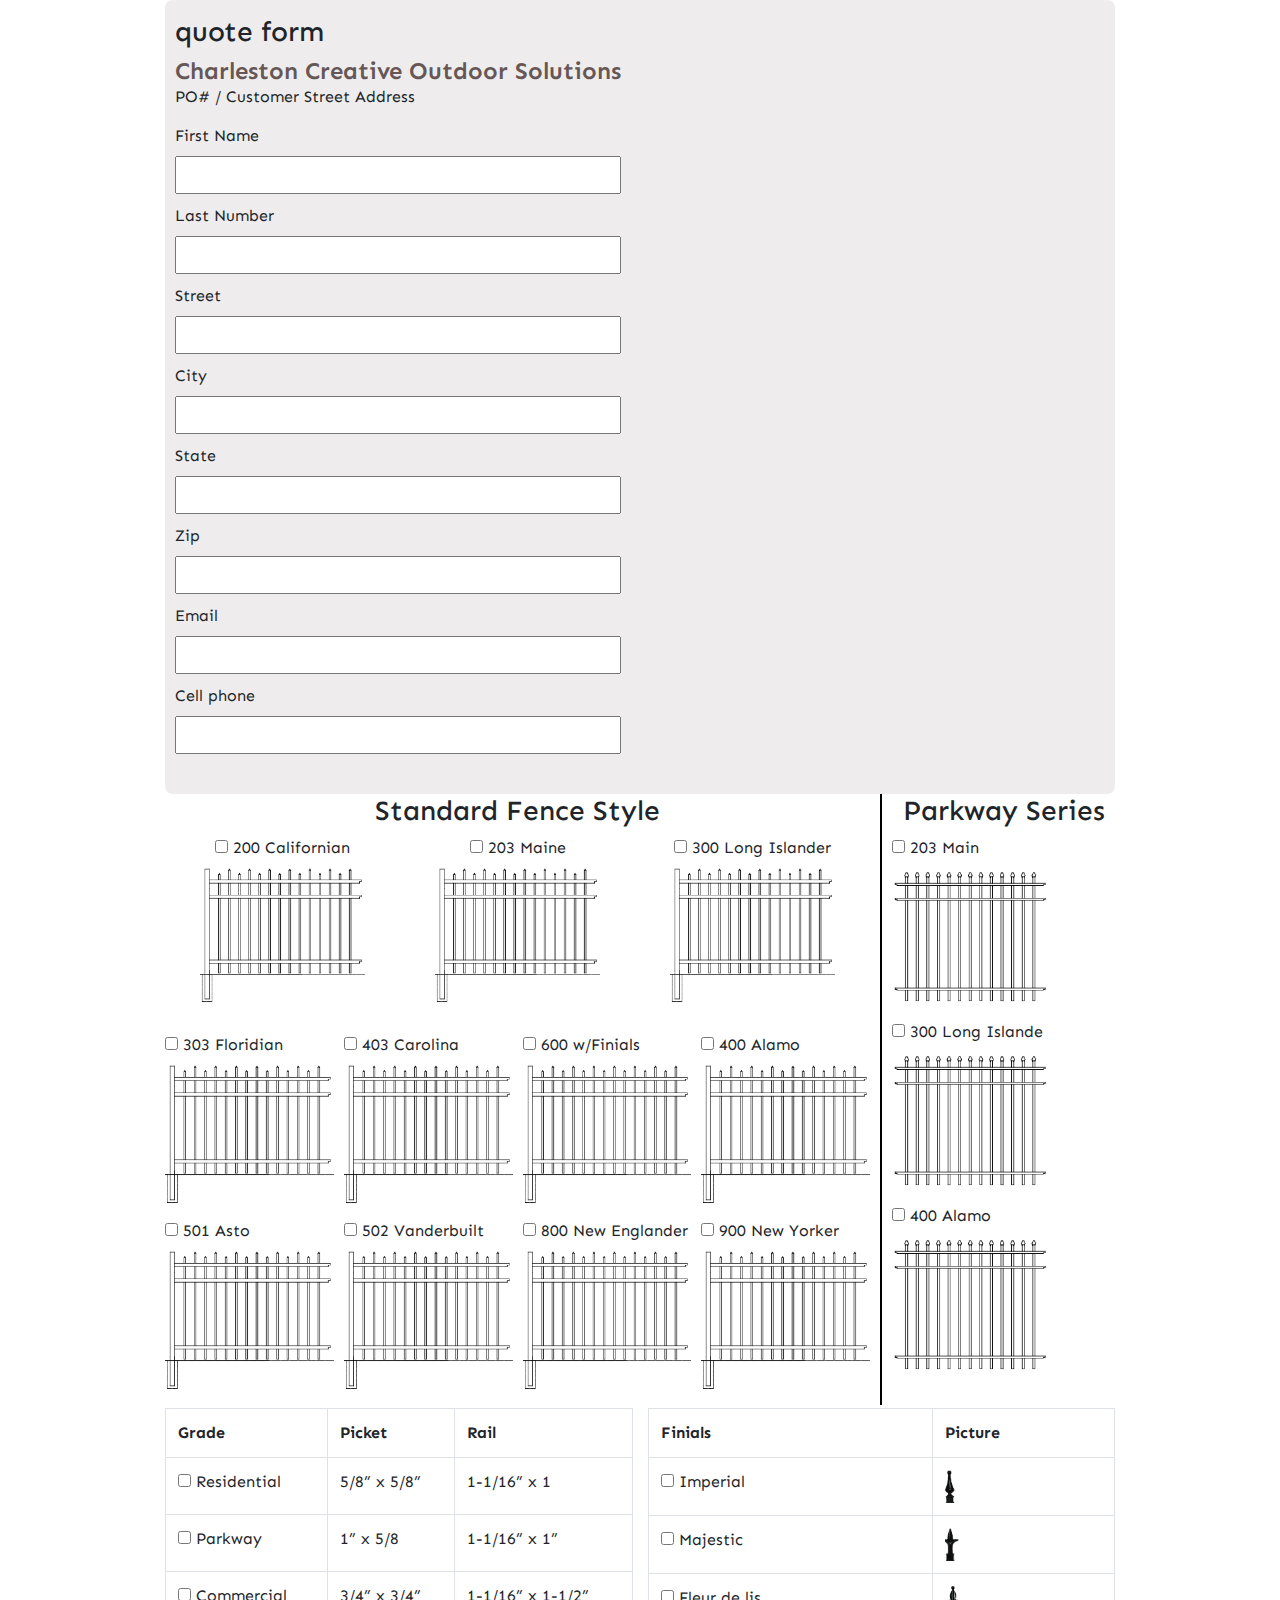
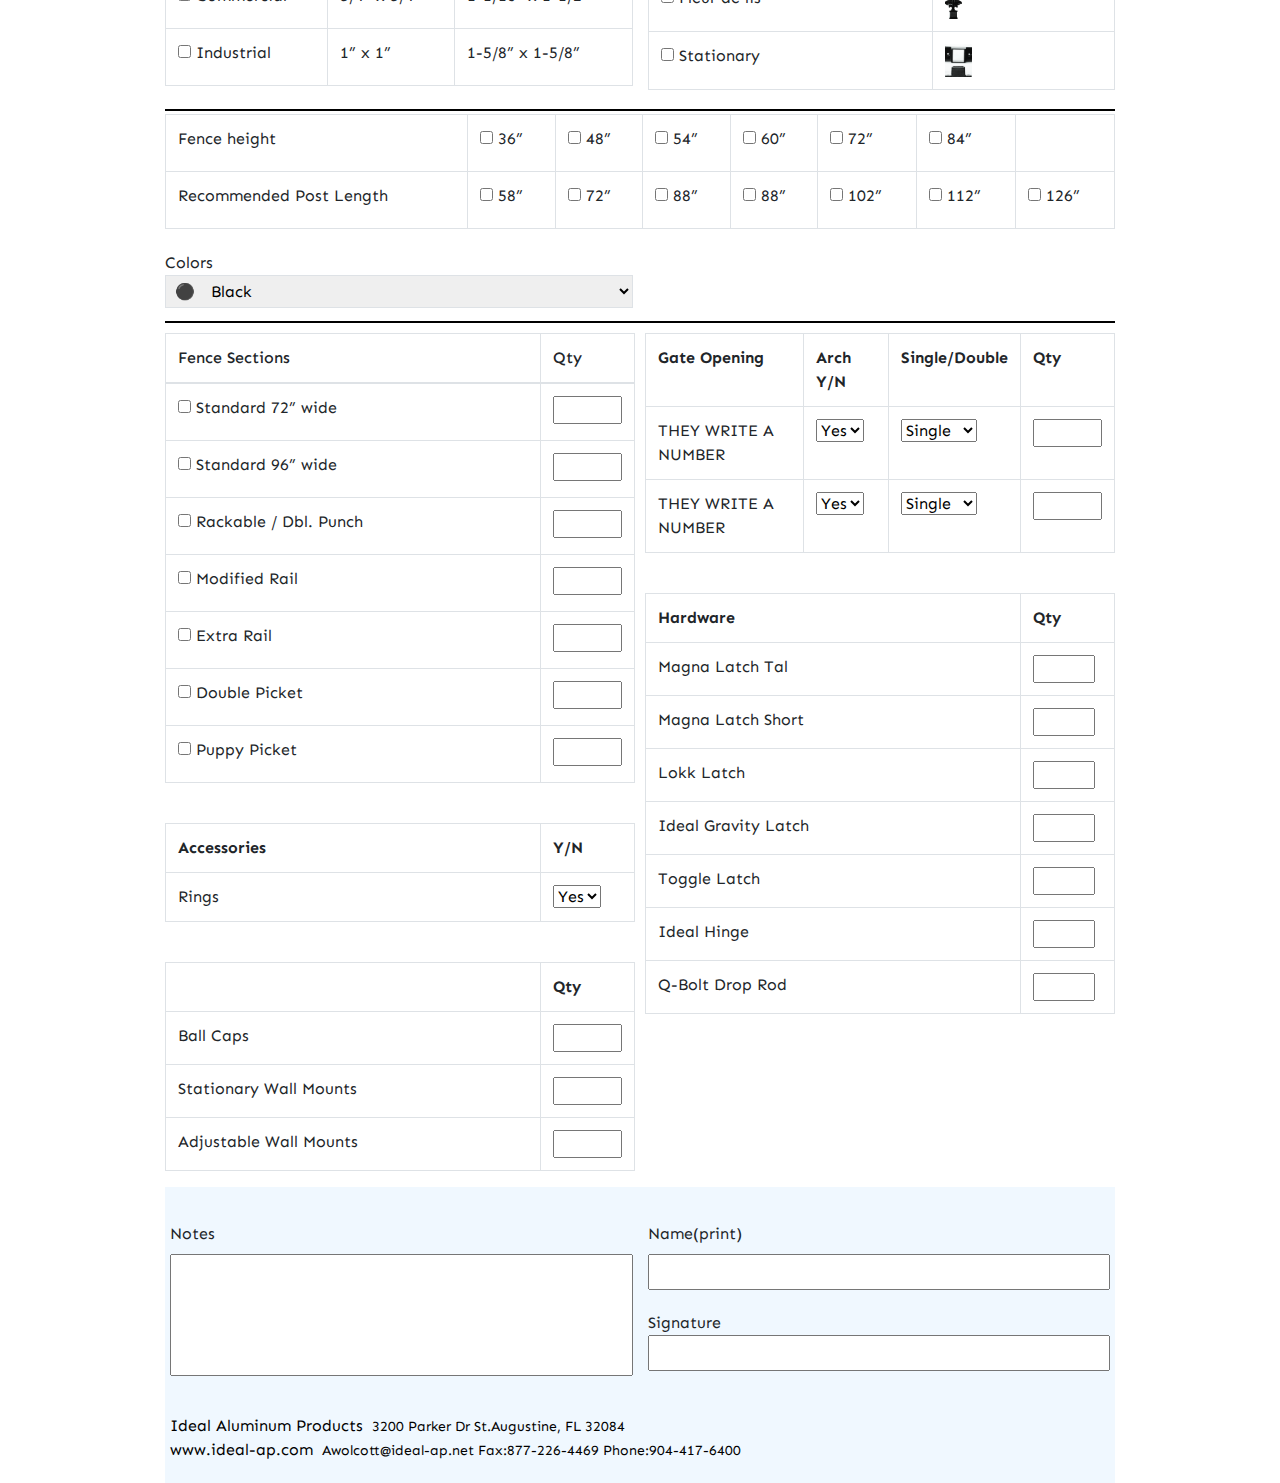
<file: index.html>
<!DOCTYPE html>
<html lang="en">

    <head>
        <meta charset="UTF-8">
        <meta http-equiv="X-UA-Compatible" content="IE=edge">
        <meta name="viewport" content="width=device-width, initial-scale=1.0">
        <title>Charleston Creative Fences</title>
        <link rel="stylesheet" href="https://stackpath.bootstrapcdn.com/bootstrap/4.3.1/css/bootstrap.min.css">
        <link rel="stylesheet" href="css/style.css">
        <script src="https://stackpath.bootstrapcdn.com/bootstrap/4.3.1/js/bootstrap.bundle.min.js"></script>
        <script src="https://cdnjs.cloudflare.com/ajax/libs/jquery/3.2.1/jquery.min.js"></script>
        <script src="https://cdnjs.cloudflare.com/ajax/libs/font-awesome/4.0.3/css/font-awesome.css"></script>
    </head>

    <body>
        <section class="header">
            <div class="header_content">
                <div class="intro">
                    <h3>quote form</h3>
                    <h2>Charleston Creative Outdoor Solutions</h2>
                    <p>PO# / Customer Street Address</p>
                    <div class="user_info">
                        <div class="contact_info">
                            <label>First Name</label> <input type="text" class="form-contorl">
                        </div>
                        <div class="contact_info">
                            <label>Last Number</label> <input type="text" class="form-contorl">
                        </div>


                        <div class="contact_info">
                            <label>Street</label> <input type="text" class="form-contorl">
                        </div>
                        <div class="contact_info">
                            <label>City</label> <input type="text" class="form-contorl">
                        </div>

                        <div class="contact_info">
                            <label>State</label> <input type="text" class="form-contorl">
                        </div>
                        <div class="contact_info">
                            <label>Zip</label> <input type="text" class="form-contorl">
                        </div>
                        <div class="contact_info">
                            <label>Email</label> <input type="text" class="form-contorl">
                        </div>
                        <div class="contact_info">
                            <label>Cell phone</label> <input type="text" class="form-contorl">
                        </div>
                    </div>
                </div>
            </div>
        </section>
        <section class="main_sec">
            <form action="post" enctype="multipart/form-data">
                <div class="content">
                    <div class="content_main">
                        <h3 class="text-center">Standard Fence Style</h3>
                        <div class="frences_main_row">
                            <div class="fences_third_row">
                                <div class="single_column">
                                    <input type="checkbox" id="200" name="200" value="200 Californian"> <label
                                        for="200">200 Californian</label>
                                    <br />
                                    <img id="200" src="assets/box.png" alt="">
                                </div>
                                <div class="single_column">
                                    <input type="checkbox" id="203" name="203" value="2003 Maine"> <label for="203">203
                                        Maine</label>
                                    <br />
                                    <img id="200" src="assets/box.png" alt="">
                                </div>
                                <div class="single_column">
                                    <input type="checkbox" id="300" name="300" value="300 Long Islander"> <label
                                        for="300">300 Long Islander</label>
                                    <br />
                                    <img id="200" src="assets/box.png" alt="">
                                </div>
                            </div>
                        </div>
                        <div class="frences_main_row">
                            <div class="fences_fourth_row">
                                <div class="single_row">
                                    <input type="checkbox" id="303" name="303" value="303 Floridian "> <label
                                        for="303">303 Floridian</label>
                                    <br />
                                    <img id="200" src="assets/box.png" alt="">
                                </div>
                                <div class="single_row">
                                    <input type="checkbox" id="403" name="403" value="403 Maine"> <label for="403">403
                                        Carolina</label>
                                    <br />
                                    <img id="200" src="assets/box.png" alt="">
                                </div>
                                <div class="single_row">
                                    <input type="checkbox" id="600" name="600" value="600 Long Islander"> <label
                                        for="600">600 w/Finials</label>
                                    <br />
                                    <img id="200" src="assets/box.png" alt="">
                                </div>
                                <div class="single_row">
                                    <input type="checkbox" id="400" name="400" value="400 Alamo"> <label for="400">400
                                        Alamo</label>
                                    <br />
                                    <img id="200" src="assets/box.png" alt="">
                                </div>
                            </div>
                        </div>
                        <div class="frences_main_row">
                            <div class="fences_fourth_row">
                                <div class="single_row">
                                    <input type="checkbox" id="501" name="501" value="501 Asto "> <label for="501">501
                                        Asto</label>
                                    <br />
                                    <img id="200" src="assets/box.png" alt="">
                                </div>
                                <div class="single_row">
                                    <input type="checkbox" id="502" name="502" value="502 Vanderbuilt"> <label
                                        for="502">502 Vanderbuilt</label>
                                    <br />
                                    <img id="200" src="assets/box.png" alt="">
                                </div>
                                <div class="single_row">
                                    <input type="checkbox" id="800" name="800" value="800 New Englander"> <label
                                        for="800">800 New Englander</label>
                                    <br />
                                    <img id="200" src="assets/box.png" alt="">
                                </div>
                                <div class="single_row">
                                    <input type="checkbox" id="900" name="900" value="900 New Yorker"> <label
                                        for="400">900 New Yorker</label>
                                    <br />
                                    <img id="200" src="assets/box.png" alt="">
                                </div>
                            </div>
                        </div>
                    </div>
                    <div class="sidebar">
                        <h3 class="text-center">Parkway Series</h3>
                        <div class="sidebar_coluum">
                            <div class="single_column">
                                <input type="checkbox" id="2003" name="203" value="2003 Main"> <label for="2003">203
                                    Main</label>
                                <br />
                                <img id="200" src="assets/box2.png" alt="">
                            </div>
                            <div class="single_column">
                                <input type="checkbox" id="300_long" name="300_long" value="300_long"> <label
                                    for="300_long">300 Long Islande</label>
                                <br />
                                <img id="200" src="assets/box2.png" alt="">
                            </div>
                            <div class="single_column">
                                <input type="checkbox" id="400_alamo" name="400_alamo" value="400_alamo"> <label
                                    for="400_alamo">400 Alamo</label>
                                <br />
                                <img id="200" src="assets/box2.png" alt="">
                            </div>
                        </div>
                    </div>
                </div>
            </form>
        </section>
        <section class="reference_sec">
            <div class="reference">
                <div class="grade">
                    <div class="fence_table">
                        <div class="fence_sec_table">
                            <table class="table table-bordered">
                                <tr>
                                    <th>Grade</th>
                                    <th>Picket</th>
                                    <th>Rail</th>
                                </tr>
                                <tr>
                                    <td><input id="residential" type="checkbox"> <label
                                            for="residential">Residential</label></td>
                                    <td>5/8” x 5/8”</td>
                                    <td>1-1/16” x 1</td>
                                </tr>
                                <tr>
                                    <td><input id="parkway" type="checkbox"> <label for="parkway">Parkway</label></td>
                                    <td>1” x 5/8</td>
                                    <td>1-1/16” x 1”</td>
                                </tr>
                                <tr>
                                    <td><input id="commercial" type="checkbox"> <label
                                            for="commercial">Commercial</label></td>
                                    <td>3/4” x 3/4”</td>
                                    <td>1-1/16” x 1-1/2”</td>
                                </tr>
                                <tr>
                                    <td><input id="industrial" type="checkbox"> <label
                                            for="industrial">Industrial</label></td>
                                    <td>1” x 1”</td>
                                    <td>1-5/8” x 1-5/8”</td>
                                </tr>
                            </table>
                        </div>
                    </div>
                </div>
                <div class="grade">
                    <div class="fence_table">
                        <div class="fence_sec_table">
                            <table class="table table-bordered">
                                <tr>
                                    <th>Finials</th>
                                    <th>Picture</th>
                                </tr>
                                <tr>
                                    <td><input id="imperial" type="checkbox"> <label for="imperial">Imperial</label>
                                    </td>
                                    <td><img height="33" src="assets/Imperial.png" alt=""></td>
                                </tr>
                                <tr>
                                    <td><input id="majestic" type="checkbox"> <label for="majestic">Majestic</label>
                                    </td>
                                    <td><img height="33" src="assets/Majestic.png" alt=""></td>
                                </tr>
                                <tr>
                                    <td><input id="lis" type="checkbox"> <label for="lis">Fleur de lis</label></td>
                                    <td><img height="33" src="assets/Fleur.png" alt=""></td>
                                </tr>
                                <tr>
                                    <td><input id="stationary" type="checkbox"> <label
                                            for="stationary">Stationary</label></td>
                                    <td><img height="33" src="assets/Stationary.png" alt=""></td>
                                </tr>
                            </table>
                        </div>
                    </div>
                </div>
            </div>
            <div class="ref_height">
                <div class="grade">
                    <div class="fence_table">
                        <div class="fence_sec_table">
                            <table class="table table-bordered">
                                <tr>
                                    <td>Fence height</td>
                                    <td><input id="36" type="checkbox"> <label for="36">36”</label></td>
                                    <td><input id="48" type="checkbox"> <label for="48">48”</label></td>
                                    <td><input id="54" type="checkbox"> <label for="54">54”</label></td>
                                    <td><input id="60" type="checkbox"> <label for="60">60”</label></td>
                                    <td><input id="72" type="checkbox"> <label for="72">72”</label></td>
                                    <td><input id="84" type="checkbox"> <label for="84">84”</label></td>
                                </tr>
                                <tr>
                                    <td>Recommended Post Length</td>
                                    <td><input id="r58" type="checkbox"> <label for="r58">58”</label></td>
                                    <td><input id="r72" type="checkbox"> <label for="r72">72”</label></td>
                                    <td><input id="r88" type="checkbox"> <label for="r88">88”</label></td>
                                    <td><input id="r882" type="checkbox"> <label for="r882">88”</label></td>
                                    <td><input id="r102" type="checkbox"> <label for="r102">102”</label></td>
                                    <td><input id="r112" type="checkbox"> <label for="r112">112”</label></td>
                                    <td><input id="r126" type="checkbox"> <label for="r126">126”</label></td>
                                </tr>
                            </table>
                        </div>
                    </div>
                </div>
            </div>
            <div class="reference">
                <div class="grade">
                    <span>Colors</span>
                    <select class="color_select" name="color" id="color">
                        <option value="1">⚫&emsp;Black</option>
                        <option value="2">⚪&emsp;White</option>
                        <option value="3">🤎&emsp;Bronze</option>
                        <option value="4">🟢&emsp;Hunter Green</option>
                        <option value="6">🟤&emsp;Tan</option>
                    </select>
                </div>
            </div>
        </section>
        <section class="fence_section">
            <div class="fence_content">
                <div class="fence_table">
                    <div class="fence_sec_table">
                        <table class="table table-bordered">
                            <thead>
                                <tr>
                                    <th>Fence Sections</th>
                                    <th>Qty</th>
                                </tr>
                            </thead>
                            <tbody>
                                <tr>
                                    <td style="width: 80%;"><input id="wide_72" type="checkbox"> <label
                                            for="wide_72">Standard 72” wide</label></td>
                                    <td style="width: 20%;"><input class="custom_input_field" type="number"></td>
                                </tr>
                                <tr>
                                    <td style="width: 80%;"><input id="wide_96" type="checkbox"> <label
                                            for="wide_96">Standard 96” wide</label></td>
                                    <td style="width: 20%;"><input class="custom_input_field" type="number"></td>
                                </tr>
                                <tr>
                                    <td style="width: 80%;"><input id="wide_dbl" type="checkbox"> <label
                                            for="wide_dbl">Rackable / Dbl. Punch</label></td>
                                    <td style="width: 20%;"><input class="custom_input_field" type="number"></td>
                                </tr>
                                <tr>
                                    <td style="width: 80%;"><input id="rail" type="checkbox"> <label for="rail">Modified
                                            Rail</label></td>
                                    <td style="width: 20%;"><input class="custom_input_field" type="number"></td>
                                </tr>
                                <tr>
                                    <td style="width: 80%;"><input id="extra_rail" type="checkbox"> <label
                                            for="extra_rail">Extra Rail</label></td>
                                    <td style="width: 20%;"><input class="custom_input_field" type="number"></td>
                                </tr>
                                <tr>
                                    <td style="width: 80%;"><input id="picket" type="checkbox"> <label
                                            for="picket">Double Picket</label></td>
                                    <td style="width: 20%;"><input class="custom_input_field" type="number"></td>
                                </tr>
                                <tr>
                                    <td style="width: 80%;"><input id="puppy_picket" type="checkbox"> <label
                                            for="puppy_picket">Puppy Picket</label></td>
                                    <td style="width: 20%;"><input class="custom_input_field" type="number"></td>
                                </tr>
                            </tbody>
                        </table>
                    </div>
                    <br />
                    <div class="fence_table">
                        <div class="fence_sec_table">
                            <table class="table table-bordered">
                                <tr>
                                    <th>Accessories</th>
                                    <th>Y/N</th>
                                </tr>
                                <tr>
                                    <td style="width: 80%;">Rings</td>
                                    <td style="width: 20%;">
                                        <select name="accessories" id="accessories">
                                            <option value="1">Yes</option>
                                            <option value="2">No</option>
                                        </select>
                                    </td>
                                </tr>
                            </table>
                        </div>
                    </div>
                    <br />
                    <div class="fence_sec_table">
                        <table class="table table-bordered">
                            <tr>
                                <th></th>
                                <th>Qty</th>
                            </tr>
                            <tr>
                                <td style="width: 80%;">Ball Caps</td>
                                <td style="width: 20%;"><input class="custom_input_field" type="number"></td>
                            </tr>
                            <tr>
                                <td style="width: 80%;">Stationary Wall Mounts</td>
                                <td style="width: 20%;"><input class="custom_input_field" type="number"></td>
                            </tr>
                            <tr>
                                <td style="width: 80%;">Adjustable Wall Mounts</td>
                                <td style="width: 20%;"><input class="custom_input_field" type="number"></td>
                            </tr>
                        </table>
                    </div>
                </div>
                <div class="fnc_table">
                    <div class="fence_table">
                        <div class="fence_sec_table">
                            <table class="table table-bordered">
                                <tr>
                                    <th>Gate Opening</th>
                                    <th>Arch Y/N</th>
                                    <th>Single/Double</th>
                                    <th>Qty</th>
                                </tr>
                                <tr>
                                    <td>THEY WRITE A NUMBER</td>
                                    <td>
                                        <select class="form-select" name="gate" id="gateID">
                                            <option value="1">Yes</option>
                                            <option value="2">No</option>
                                        </select>
                                    </td>
                                    <td>
                                        <select class="form-select" name="single_or_duble" id="single_or_duble">
                                            <option value="1">Single</option>
                                            <option value="2">Double</option>
                                        </select>
                                        </th>
                                    <th style="width:20%"><input class="custom_input_field" type="number"></th>
                                </tr>
                                <tr>
                                    <td>THEY WRITE A NUMBER</td>
                                    <td>
                                        <select class="form-select" name="gate" id="gateID">
                                            <option value="1">Yes</option>
                                            <option value="2">No</option>
                                        </select>
                                    </td>
                                    <td>
                                        <select class="form-select" name="single_or_duble" id="single_or_duble">
                                            <option value="1">Single</option>
                                            <option value="2">Double</option>
                                        </select>
                                        </th>
                                    <th style="width:20%"><input class="custom_input_field" type="number"></th>
                                </tr>
                            </table>
                        </div>
                    </div>
                    <br />
                    <div class="fence_sec_table">
                        <table class="table table-bordered">
                            <tr>
                                <th>Hardware</th>
                                <th>Qty</th>
                            </tr>
                            <tr>
                                <td style="width: 80%;">Magna Latch Tal</td>
                                <td style="width: 20%;"><input style="width: 90%;" type="number"></td>
                            </tr>
                            <tr>
                                <td style="width: 80%;">Magna Latch Short</td>
                                <td style="width: 20%;"><input style="width: 90%;" type="number"></td>
                            </tr>
                            <tr>
                                <td style="width: 80%;">Lokk Latch</td>
                                <td style="width: 20%;"><input style="width: 90%;" type="number"></td>
                            </tr>
                            <tr>
                                <td style="width: 80%;">Ideal Gravity Latch</td>
                                <td style="width: 20%;"><input style="width: 90%;" type="number"></td>
                            </tr>
                            <tr>
                                <td style="width: 80%;">Toggle Latch</td>
                                <td style="width: 20%;"><input style="width: 90%;" type="number"></td>
                            </tr>
                            <tr>
                                <td style="width: 80%;">Ideal Hinge</td>
                                <td style="width: 20%;"><input style="width: 90%;" type="number"></td>
                            </tr>
                            <tr>
                                <td style="width: 80%;">Q-Bolt Drop Rod</td>
                                <td style="width: 20%;"><input style="width: 90%;" type="number"></td>
                            </tr>
                        </table>
                    </div>
                </div>
            </div>
        </section>
        <footer>
            <div class="footer_content">
                <div class="form-group">
                    <label for="notes">Notes</label>
                    <br />
                    <textarea name="notes" id="notes" cols="30" rows="5"></textarea>
                </div>
                <div>
                    <div class="form-group">
                        <label for="name">Name(print)</label>
                        <input type="text" />
                    </div>
                    <div class="form-group">
                        <label class="no_margin_bottom" for="name">Signature</label>
                        <input type="text" />
                    </div>
                </div>
            </div>
            <div class="bottom_text">
                <p><span class="products_text">Ideal Aluminum Products</span> 3200 Parker Dr St.Augustine, FL 32084
                    <br />
                    <span class="web_address">www.ideal-ap.com</span> Awolcott@ideal-ap.net Fax:877-226-4469
                    Phone:904-417-6400
                </p>
            </div>
        </footer>
    </body>
</html>
</file>
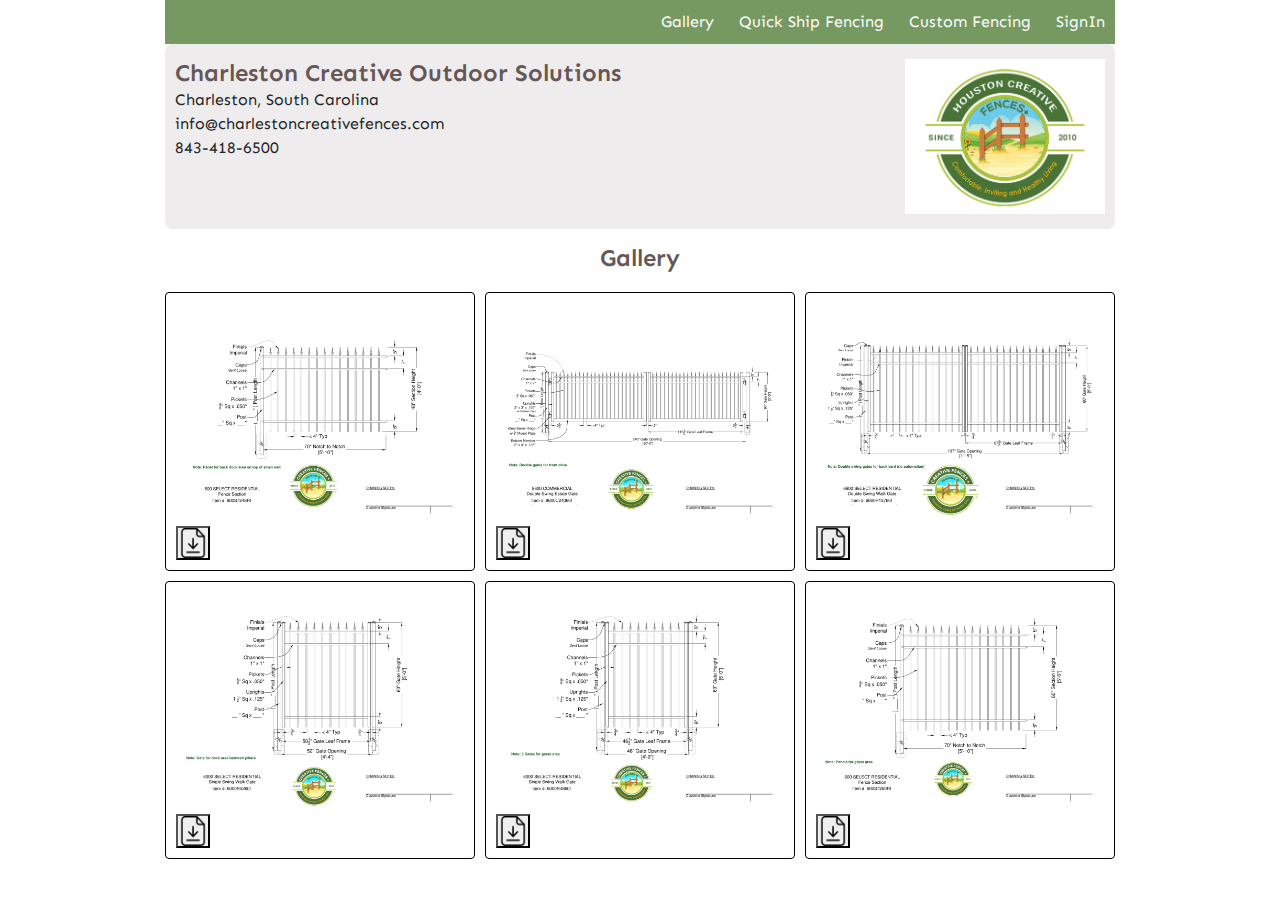
<file: gallery.html>
<!DOCTYPE html>
<html lang="en">
  <head>
    <title>Gallery || Charleston Creative Fences</title>

    <meta charset="UTF-8" />
    <meta http-equiv="X-UA-Compatible" content="IE=edge" />
    <meta name="viewport" content="width=device-width, initial-scale=1.0" />

    <script src="https://code.jquery.com/jquery-3.7.0.min.js"></script>

    <!-- js for lightbox gallery (which includes the css in it) -->
    <script
      src="cwa_lightbox_(jquery with css)/javascript/cwa_lightbox_bundle_v1.js"
      defer
    ></script>
    <link
      rel="stylesheet"
      href="https://stackpath.bootstrapcdn.com/bootstrap/4.3.1/css/bootstrap.min.css"
    />
    <script src="https://cdnjs.cloudflare.com/ajax/libs/font-awesome/4.0.3/css/font-awesome.css"></script>
    <!-- main css -->
    <link href="css/style.css" rel="stylesheet" type="text/css" />
  </head>

  <body>
    <section class="header_top">
      <div class="main_menu text-right">
        <ul>
          <li><a href="gallery.html">Gallery</a></li>
          <li><a href="quick_ship.html">Quick Ship Fencing</a></li>
          <li><a href="index.html">Custom Fencing</a></li>
          <li><a href="#">SignIn</a></li>
        </ul>
      </div>
    </section>
    <section class="header">
      <div class="header_content">
        <div class="intro">
          <h2>Charleston Creative Outdoor Solutions</h2>
          <p>Charleston, South Carolina</p>
          <p>info@charlestoncreativefences.com</p>
          <p>843-418-6500</p>
        </div>
        <div class="logo">
          <img src="assets/logo.jpg" alt="">
        </div>
      </div>
    </section>
    <section>
      <div class="user_info">
        <h2 class="text-center">Gallery</h2>
      </div>
    </section>
    <div class="gallery_content">
      <div class="image-container">
        <div class="signle_item">
          <a
            class="cwa-lightbox-image"
            href="assets/4H_x_6W_Dock_Wall_Panel/4H x 6W Dock Wall Panel-1.png"
            data-desc="4H_x_6W_Dock_Wall_Panel"
          >
            <img
              src="assets/4H_x_6W_Dock_Wall_Panel/4H x 6W Dock Wall Panel-1.png"
              alt=""
              loading="lazy"
            />
          </a>
          <button
            type="submit"
            onclick="window.open('assets/4H_x_6W_Dock_Wall_Panel/4H_x_6W_Dock.pdf')"
          >
            <img width="30" src="assets/file.png" alt="" />
          </button>
        </div>

        <div class="signle_item">
          <a
            class="cwa-lightbox-image"
            href="assets/Double gates for front drive/Double gates for front drive-1.png"
            data-desc="Double gates for front drive"
          >
            <img
              src="assets/Double gates for front drive/Double gates for front drive-1.png"
              alt=""
              loading="lazy"
            />
          </a>
          <button
            type="submit"
            onclick="window.open('assets/4H_x_6W_Dock_Wall_Panel/4H_x_6W_Dock.pdf')"
          >
            <img width="30" src="assets/file.png" alt="" />
          </button>
        </div>

        <div class="signle_item">
          <a
            class="cwa-lightbox-image"
            href="assets/Double swing gates for back yard/Double swing gates for back yard-1.png"
            data-desc="Double swing gates for back yard"
          >
            <img
              src="assets/Double swing gates for back yard/Double swing gates for back yard-1.png"
              alt=""
              loading="lazy"
            />
          </a>
          <button
            type="submit"
            onclick="window.open('assets/Double swing gates for back yard/Double swing gates for back yard.pdf')"
          >
            <img width="30" src="assets/file.png" alt="" />
          </button>
        </div>

        <div class="signle_item">
          <a
            class="cwa-lightbox-image"
            href="assets/Gate between pillars by dock/Gate between pillars by dock-1.png"
            data-desc="Gate between pillars by dock"
          >
            <img
              src="assets/Gate between pillars by dock/Gate between pillars by dock-1.png"
              alt=""
              loading="lazy"
            />
          </a>
          <button
            type="submit"
            onclick="window.open('assets/Gate between pillars by dock/Gate between pillars by dock.pdf')"
          >
            <img width="30" src="assets/file.png" alt="" />
          </button>
        </div>

        <div class="signle_item">
          <a
            class="cwa-lightbox-image"
            href="assets/Gates for grass area/Gates for grass area-1.png"
            data-desc="Gates for grass area"
          >
            <img
              src="assets/Gates for grass area/Gates for grass area-1.png"
              alt=""
              loading="lazy"
            />
          </a>
          <button
            type="submit"
            onclick="window.open('assets/Gates for grass area/Gates for grass area.pdf')"
          >
            <img width="30" src="assets/file.png" alt="" />
          </button>
        </div>

        <div class="signle_item">
          <a
            class="cwa-lightbox-image"
            href="assets/Panels for grass area/Panels for grass area-1.png"
            data-desc="Panels for grass area"
          >
            <img
              src="assets/Panels for grass area/Panels for grass area-1.png"
              alt=""
              loading="lazy"
            />
          </a>
          <button
            type="submit"
            onclick="window.open('assets/Panels for grass area/Panels for grass area.pdf')"
          >
            <img width="30" src="assets/file.png" alt="" />
          </button>
        </div>
      </div>
    </div>
  </body>
</html>
</file>
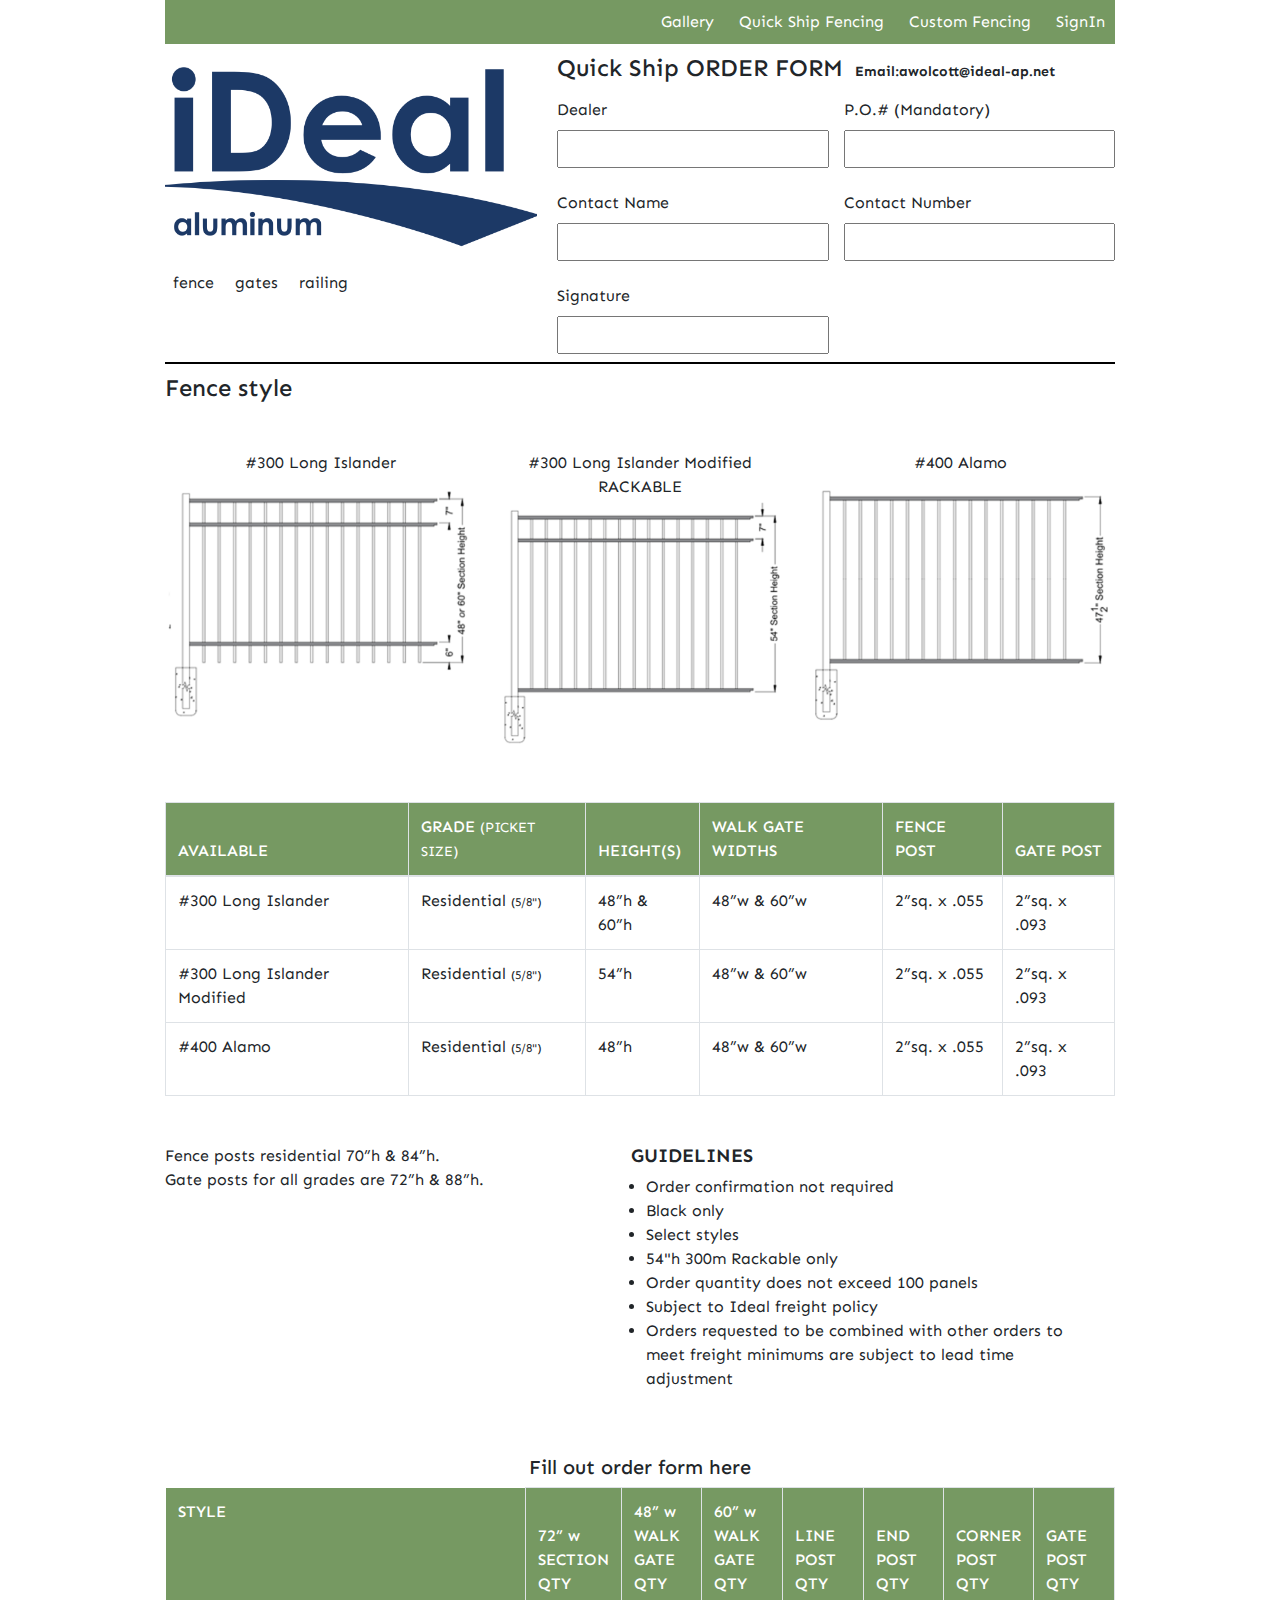
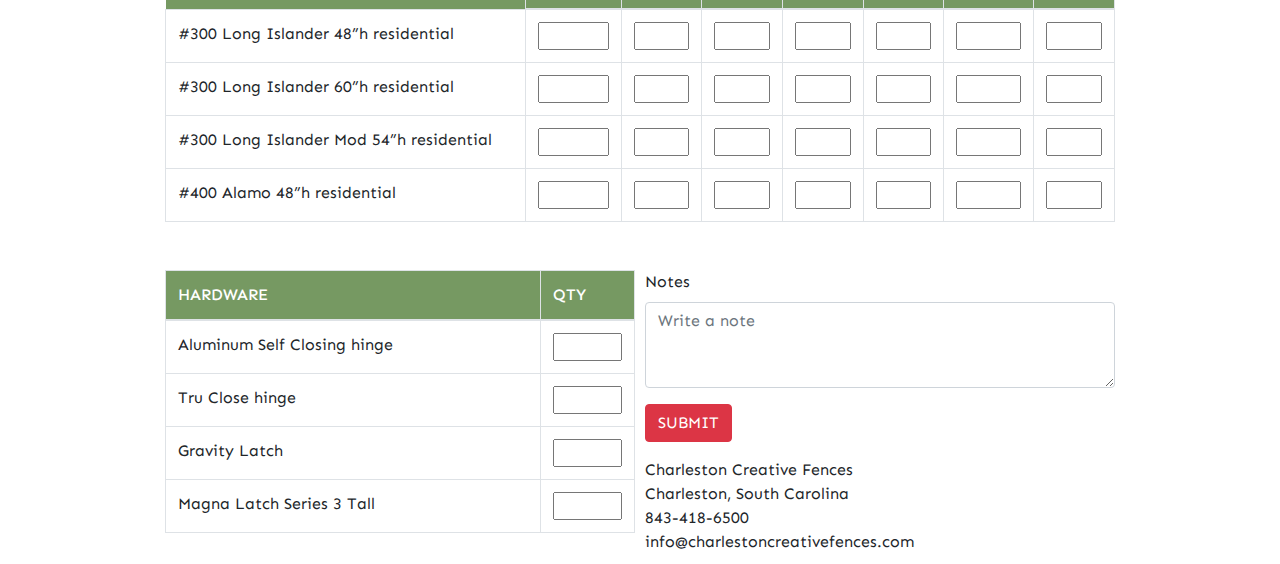
<file: quick_ship.html>
<!DOCTYPE html>
<html lang="en">
  <head>
    <meta charset="UTF-8" />
    <meta name="viewport" content="width=device-width, initial-scale=1.0" />
    <title>Quick ship || Charleston Creative Fences</title>
    <link
      rel="stylesheet"
      href="https://stackpath.bootstrapcdn.com/bootstrap/4.3.1/css/bootstrap.min.css"
    />
    <script src="https://stackpath.bootstrapcdn.com/bootstrap/4.3.1/js/bootstrap.bundle.min.js"></script>
    <script src="https://cdnjs.cloudflare.com/ajax/libs/jquery/3.2.1/jquery.min.js"></script>
    <script src="https://cdnjs.cloudflare.com/ajax/libs/font-awesome/4.0.3/css/font-awesome.css"></script>
    <link rel="stylesheet" href="css/style.css" />
  </head>

  <body>
    <section class="header_top">
      <div class="main_menu text-right">
        <ul>
          <li><a href="gallery.html">Gallery</a></li>
          <li><a href="quick_ship.html">Quick Ship Fencing</a></li>
          <li><a href="index.html">Custom Fencing</a></li>
          <li><a href="#">SignIn</a></li>
        </ul>
      </div>
    </section>
    <section class="quick_ship_sec">
      <div class="content_quick_ship border_bottom2px">
        <div class="quick_ship_header">
          <div class="quick_ship_logo">
            <img src="assets/logo_quick_shipt.png" alt="" />
            <div class="sidemenu">
              <ul>
                <li>fence</li>
                <li>gates</li>
                <li>railing</li>
              </ul>
            </div>
          </div>
          <div class="top_contact_sidebar">
            <h3>
              Quick Ship ORDER FORM <span>Email:awolcott@ideal-ap.net</span>
            </h3>
            <div class="quick_ship_form">
              <div class="quick_input">
                <label for="dealer">Dealer</label>
                <input type="text" class="form-contorl" />
              </div>
              <div class="quick_input mandatory">
                <label for="mandatory">P.O.# (Mandatory)</label>
                <input type="text" class="form-contorl" />
              </div>
              <div class="quick_input contact_name">
                <label for="name">Contact Name</label>
                <input type="text" class="form-contorl" />
              </div>
              <div class="quick_input contact_num">
                <label for="num">Contact Number</label>
                <input type="text" class="form-contorl" />
              </div>
              <div class="quick_input signature">
                <label for="num">Signature</label>
                <input type="text" class="form-contorl" />
              </div>
            </div>
          </div>
        </div>
      </div>
    </section>
    <section class="fence_style">
      <div class="content_quick_ship">
        <h4 class="section_title">Fence style</h4>
        <div class="one_third mt-5">
          <div class="single_thumb text-center">
            <p class="mb-0">#300 Long Islander</p>
            <img src="assets/fency-style/long300Islander.png" alt="" />
          </div>
          <div class="single_thumb text-center">
            <p class="mb-0">#300 Long Islander Modified RACKABLE</p>
            <img
              src="assets/fency-style/LongIslander Modified RACKABLE ONLY.png"
              alt=""
            />
          </div>
          <div class="single_thumb text-center">
            <p class="mb-0">#400 Alamo</p>                    
            <img src="assets/fency-style/Alamo.png" alt="" />
          </div>
        </div>
        <div class="gate_table mt-5">
          <table class="table table-bordered">
            <thead>
              <tr>
                <th scope="col">AVAILABLE</th>
                <th scope="col">GRADE <span>(PICKET SIZE)</span></th>
                <th scope="col">HEIGHT(S)</th>
                <th scope="col">WALK GATE WIDTHS</th>
                <th scope="col">FENCE POST</th>
                <th scope="col">GATE POST</th>
              </tr>
            </thead>
            <tbody>
              <tr>
                <td>#300 Long Islander</td>
                <td>Residential <span>(5/8")</span></td>
                <td>48”h & 60”h</td>
                <td>48”w & 60”w</td>
                <td>2”sq. x .055</td>
                <td>2”sq. x .093</td>
              </tr>
              <tr>
                <td>#300 Long Islander Modified</td>
                <td>Residential <span>(5/8")</span></td>
                <td>54”h</td>
                <td>48”w & 60”w</td>
                <td>2”sq. x .055</td>
                <td>2”sq. x .093</td>
              </tr>
              <tr>
                <td>#400 Alamo</td>
                <td>Residential <span>(5/8")</span></td>
                <td>48”h</td>
                <td>48”w & 60”w</td>
                <td>2”sq. x .055</td>
                <td>2”sq. x .093</td>
              </tr>
            </tbody>
          </table>
        </div>
      </div>
    </section>
    <section class="mt-5">
      <div class="content_quick_ship">
        <div class="residential_table_bottom">
          <div class="residential_left_text">
            <p class="mb-0">Fence posts residential 70”h & 84”h.</p>
            <p>Gate posts for all grades are 72”h & 88”h.</p>
          </div>
          <div class="residential_right_text">
            <h3>GUIDELINES</h3>
            <ul>
              <li>Order confirmation not required</li>
              <li>Black only</li>
              <li>Select styles</li>
              <li>54"h 300m Rackable only</li>
              <li>Order quantity does not exceed 100 panels</li>
              <li>Subject to Ideal freight policy</li>
              <li>
                Orders requested to be combined with other orders to meet
                freight minimums are subject to lead time adjustment
              </li>
            </ul>
          </div>
        </div>
      </div>
    </section>
    <section class="mt-5">
      <div class="content_quick_ship">
        <div class="gate_table mt-5">
          <h5 class="text-center">Fill out order form here</h5>
          <table class="table table-bordered">
            <thead class="fillupform_th">
              <tr>
                <th style="width: 40%; display: flex; border: none">STYLE</th>
                <th style="width: 8.5%">72” w SECTION QTY</th>
                <th style="width: 8.5%">48” w WALK GATE QTY</th>
                <th style="width: 8.5%">60” w WALK GATE QTY</th>
                <th style="width: 8.5%">LINE POST QTY</th>
                <th style="width: 8.5%">END POST QTY</th>
                <th style="width: 8.5%">CORNER POST QTY</th>
                <th style="width: 8.5%">GATE POST QTY</th>
              </tr>
            </thead>
            <tbody>
              <tr>
                <td>#300 Long Islander 48”h residential</td>
                <td><input style="width: 100%" type="number" /></td>
                <td><input style="width: 100%" type="number" /></td>
                <td><input style="width: 100%" type="number" /></td>
                <td><input style="width: 100%" type="number" /></td>
                <td><input style="width: 100%" type="number" /></td>
                <td><input style="width: 100%" type="number" /></td>
                <td><input style="width: 100%" type="number" /></td>
              </tr>
              <tr>
                <td>#300 Long Islander 60”h residential</td>
                <td><input style="width: 100%" type="number" /></td>
                <td><input style="width: 100%" type="number" /></td>
                <td><input style="width: 100%" type="number" /></td>
                <td><input style="width: 100%" type="number" /></td>
                <td><input style="width: 100%" type="number" /></td>
                <td><input style="width: 100%" type="number" /></td>
                <td><input style="width: 100%" type="number" /></td>
              </tr>
              <tr>
                <td>#300 Long Islander Mod 54”h residential</td>
                <td><input style="width: 100%" type="number" /></td>
                <td><input style="width: 100%" type="number" /></td>
                <td><input style="width: 100%" type="number" /></td>
                <td><input style="width: 100%" type="number" /></td>
                <td><input style="width: 100%" type="number" /></td>
                <td><input style="width: 100%" type="number" /></td>
                <td><input style="width: 100%" type="number" /></td>
              </tr>
              <tr>
                <td>#400 Alamo 48”h residential</td>
                <td><input style="width: 100%" type="number" /></td>
                <td><input style="width: 100%" type="number" /></td>
                <td><input style="width: 100%" type="number" /></td>
                <td><input style="width: 100%" type="number" /></td>
                <td><input style="width: 100%" type="number" /></td>
                <td><input style="width: 100%" type="number" /></td>
                <td><input style="width: 100%" type="number" /></td>
              </tr>
            </tbody>
          </table>
        </div>
      </div>
    </section>
    <section class="mt-5">
      <div class="content_quick_ship">
        <div class="one_half">
          <div class="gate_table">
            <table class="table table-bordered">
              <thead class="fillupform_th">
                <tr>
                  <th style="width: 80%">HARDWARE</th>
                  <th style="width: 20%">QTY</th>
                </tr>
              </thead>
              <tbody>
                <tr>
                  <td>Aluminum Self Closing hinge</td>
                  <td><input style="width: 100%" type="number" /></td>
                </tr>
                <tr>
                  <td>Tru Close hinge</td>
                  <td><input style="width: 100%" type="number" /></td>
                </tr>
                <tr>
                  <td>Gravity Latch</td>
                  <td><input style="width: 100%" type="number" /></td>
                </tr>
                <tr>
                  <td>Magna Latch Series 3 Tall</td>
                  <td><input style="width: 100%" type="number" /></td>
                </tr>
              </tbody>
            </table>
          </div>
          <div class="notes">
            <div class="form-group">
              <label for="notes">Notes</label>
              <textarea name="notes" id="notes" class="form-control" placeholder="Write a note" cols="30" rows="3"></textarea>
            </div>
            <button class="btn btn-danger" type="submit">SUBMIT</button>
            <div class="other_text mt-3">
              <p class="mb-0">Charleston Creative Fences</p>
              <p class="mb-0">Charleston, South Carolina</p>
              <p class="mb-0">843-418-6500</p>
              <p class="mb-0">info@charlestoncreativefences.com</p>
            </div>
          </div>
        </div>
      </div>
    </section>
  </body>
</html>
</file>
<file: css/style.css>
@import url('https://fonts.googleapis.com/css2?family=Open+Sans:wght@300;400;500;600;700;800&family=Roboto:wght@100&family=Sen:wght@400;800&display=swap');
body {
    font-family: 'Open Sans', sans-serif;
    font-family: 'Roboto', sans-serif;
    font-family: 'Sen', sans-serif;
}
* {
    padding: 0;
    margin: 0;
}
.header {
    max-width: 950px;
    margin: 0 auto;
}
.main_menu {
    max-width: 950px;
    margin: auto;
}
.main_menu ul {
    background: #769962;
    margin-bottom: 0 !important;
}
.main_menu ul li a {
    list-style: none;
    color: #ffffff;
    transition: .6s;
}
.main_menu ul li {
    display: inline-block;
    padding: 10px;
    transition: .6s;
}
.main_menu ul li:hover {
    background: #8cb376;
}
.main_menu ul li a:hover {
    text-decoration: none;
}
.main_menu .activeMenu {
    background: #8cb376;
}
.header_content {
    display: flex;
    justify-content: space-between;
    padding: 15px 10px;
    background: #eeecec;
    border-radius: 8px;
}
.intro p {
    margin: 0;
}
.logo {
    width: 200px;
    height: auto;
    border-radius: 50%;
}
.logo img {
    width: 100%;
}
.user_info {
    max-width: 950px;
    margin: 5px auto;
    padding: 10px 0;
}
.customer_form {
    display: grid;
    grid-gap: 10px;
    grid-template-columns: 1fr 1fr 1fr;
}
.user_info input {
    margin-bottom: 10px;
    width: 100%;
    padding: 5px;
}
.intro h2, .user_info h2 {
    margin-bottom: 0;
    font-size: 1.5em;
    font-weight: 600;
    color: #665656;
}
.common_headline {
    font-size: 1.5em;
    font-weight: 600;
    color: #665656;
}
.content {
    margin: auto;
    max-width: 950px;
    /* border-top: 2px solid #000000; */
    /* border-bottom: 2px solid #000000; */
    display: grid;
    grid-template-columns: 3fr 1fr;
    grid-gap: 10px;
}
.fences_third_row {
    display: grid;
    grid-template-columns: 1fr 1fr 1fr;
    grid-gap: 0;
    margin-bottom: 15px;
    text-align: center;
}
.single_row img {
    width: 100%;
}
.fences_fourth_row {
    display: grid;
    grid-template-columns: 1fr 1fr 1fr 1fr;
    grid-gap: 10px;
    margin-bottom: 15px;
}
.sidebar {
    padding-left: 10px;
    border-left: 2px solid #000000;
}
.single_column {
    margin-bottom: 15px;
}
.single_column img {
    width: 70%;
}
.reference {
    border-bottom: 2px solid #000000;
    padding: 3px 0;
    max-width: 950px;
    margin: auto;
    display: grid;
    grid-template-columns: 1fr 1fr;
    grid-gap: 15px;
}
.section_subtitle {
    font-size: 1.3em;
    font-weight: 600;
    color: #665656;
    margin-bottom: 5px;
}
.finials {
    padding-right: 10px;
}
.fence_section {
    margin-top: 10px;
}
.fence_content {
    margin: auto;
    max-width: 950px;
    display: grid;
    grid-template-columns: 1fr 1fr;
    grid-gap: 10px;
}

.ref_height {
    padding: 3px 0;
    max-width: 950px;
    margin: auto;
}
.custom_input_field {
    width: 100%;
}
.color_select {
    width: 100%;
    padding: 5px;
    margin-bottom: 10px;
    border-color: #dee2e6;
}
footer {
    max-width: 950px;
    margin: 0 auto;
    background: aliceblue;
    padding: 5px;
}
.footer_content {
    padding-top: 30px;
    margin-bottom: 15px;
    display: grid;
    grid-gap: 15px;
    grid-template-columns: 1fr 1fr;
}
.footer_content textarea {
    width: 100%;
    resize: none;
}
.footer_content input {
    width: 100%;
    padding: 4px;
    margin-bottom: 5px;
}

.no_margin_bottom {
    margin-bottom: 0 !important;
}
.bottom_text p {
    color: #000000;
    font-size: 14px;
}
.products_text, .web_address {
    font-size: 16px;
    margin-right: 5px;
}
.finials_img img {
    width: 50px;
    height: 50px;
}
.hardware_img img{
    width: 50px;
    height: 50px;
}

.form_contorl_select {
    width: 100%;
    padding: 2px;
}


/* GALLERY STYLING */
.gallery_content {
    max-width: 950px;
    margin: 10px auto;
}
.cwa-lightbox-image img {
    width: 100%;
}
.signle_item {
    padding: 10px;
    border: 1px solid #000000;
    border-radius: 4px;
}
.image-container{
    display: grid;
    grid-template-columns: 1fr 1fr 1fr;
    grid-gap: 10px;
}
.content_quick_ship {
    max-width: 950px;
    margin: 10px auto;
}
.border_bottom2px {
    border-bottom: 2px solid #000000;
}
.quick_ship_header {
    display: grid;
    grid-gap: 20px;
    grid-template-columns: 2fr 3fr;
}
.quick_ship_logo img {
    width: 100%;
}
.sidemenu {
    margin-top: 20px;
}
.sidemenu ul li {
    display: inline-block;
    padding: 0 8px;
}
.top_contact_sidebar h3 {
    margin-bottom: 0;
    font-size: 1.5em;
}
.top_contact_sidebar h3 span{
    font-size: 14px;
    margin-left: 5px;
    font-weight: 700;
}
.quick_ship_form {
    margin-top: 15px;
    display: grid;
    grid-gap: 15px;
    grid-template-columns: 1fr 1fr;
}
.quick_input input {
    width: 100%;
    padding: 5px;
    margin-bottom: 8px;
}
.one_third {
    display: grid;
    grid-gap: 10px;
    grid-template-columns: 1fr 1fr 1fr;
}
.single_thumb img {
    width: 100%;
}
.gate_table table {
    border-color: #ffffff !important;
}
.gate_table .table-bordered thead td, .table-bordered thead th {
    font-weight: 500 !important;
}
.gate_table thead {
    background-color: #769962;
    color: #fff;
}
.gate_table thead span {
    font-size: 14px;
    font-weight: 300;
}
.gate_table tbody span {
    font-size: 12px;
    font-weight: 300;
}
.residential_table_bottom {
    display: flex;
    flex-direction: row;
    align-items: flex-start;
}
.residential_left_text {
    flex-basis: 49%;
}
.residential_right_text {
    flex-basis: 49%;
}
.residential_right_text h3 {
    font-size: 1.2em;
    font-weight: 600;
}
.residential_right_text ul {
    margin-left: 15px;
}
.fillupform_th th {
    font-weight: 400;
}
.one_half {
    display: grid;
    grid-gap: 10px;
    grid-template-columns: 1fr 1fr;
}
.quick_ship_content {
    max-width: 950px;
    margin: auto;
}
.common_content {
    max-width: 950px;
    margin: auto;
}
.common_row {
    display: grid;
    grid-gap: 10px;
    grid-template-columns: 3fr 2fr 2fr 1fr;
    margin-top: 5px;
    margin-bottom: 10px;
}
.grid_content {
    border: 1px solid #1c3966;
}
.grid_one {
    display: grid;
    grid-gap: 5px;
    grid-template-columns: 1fr 1fr 1fr;
}
.one_seven {
    display: grid;
    grid-gap: 10px;
    grid-template-columns: 1fr 1fr 1fr 1fr 1fr 1fr 1fr;
}
.single_hardware {
    border: 1px solid #1c3966;
}
</file>
